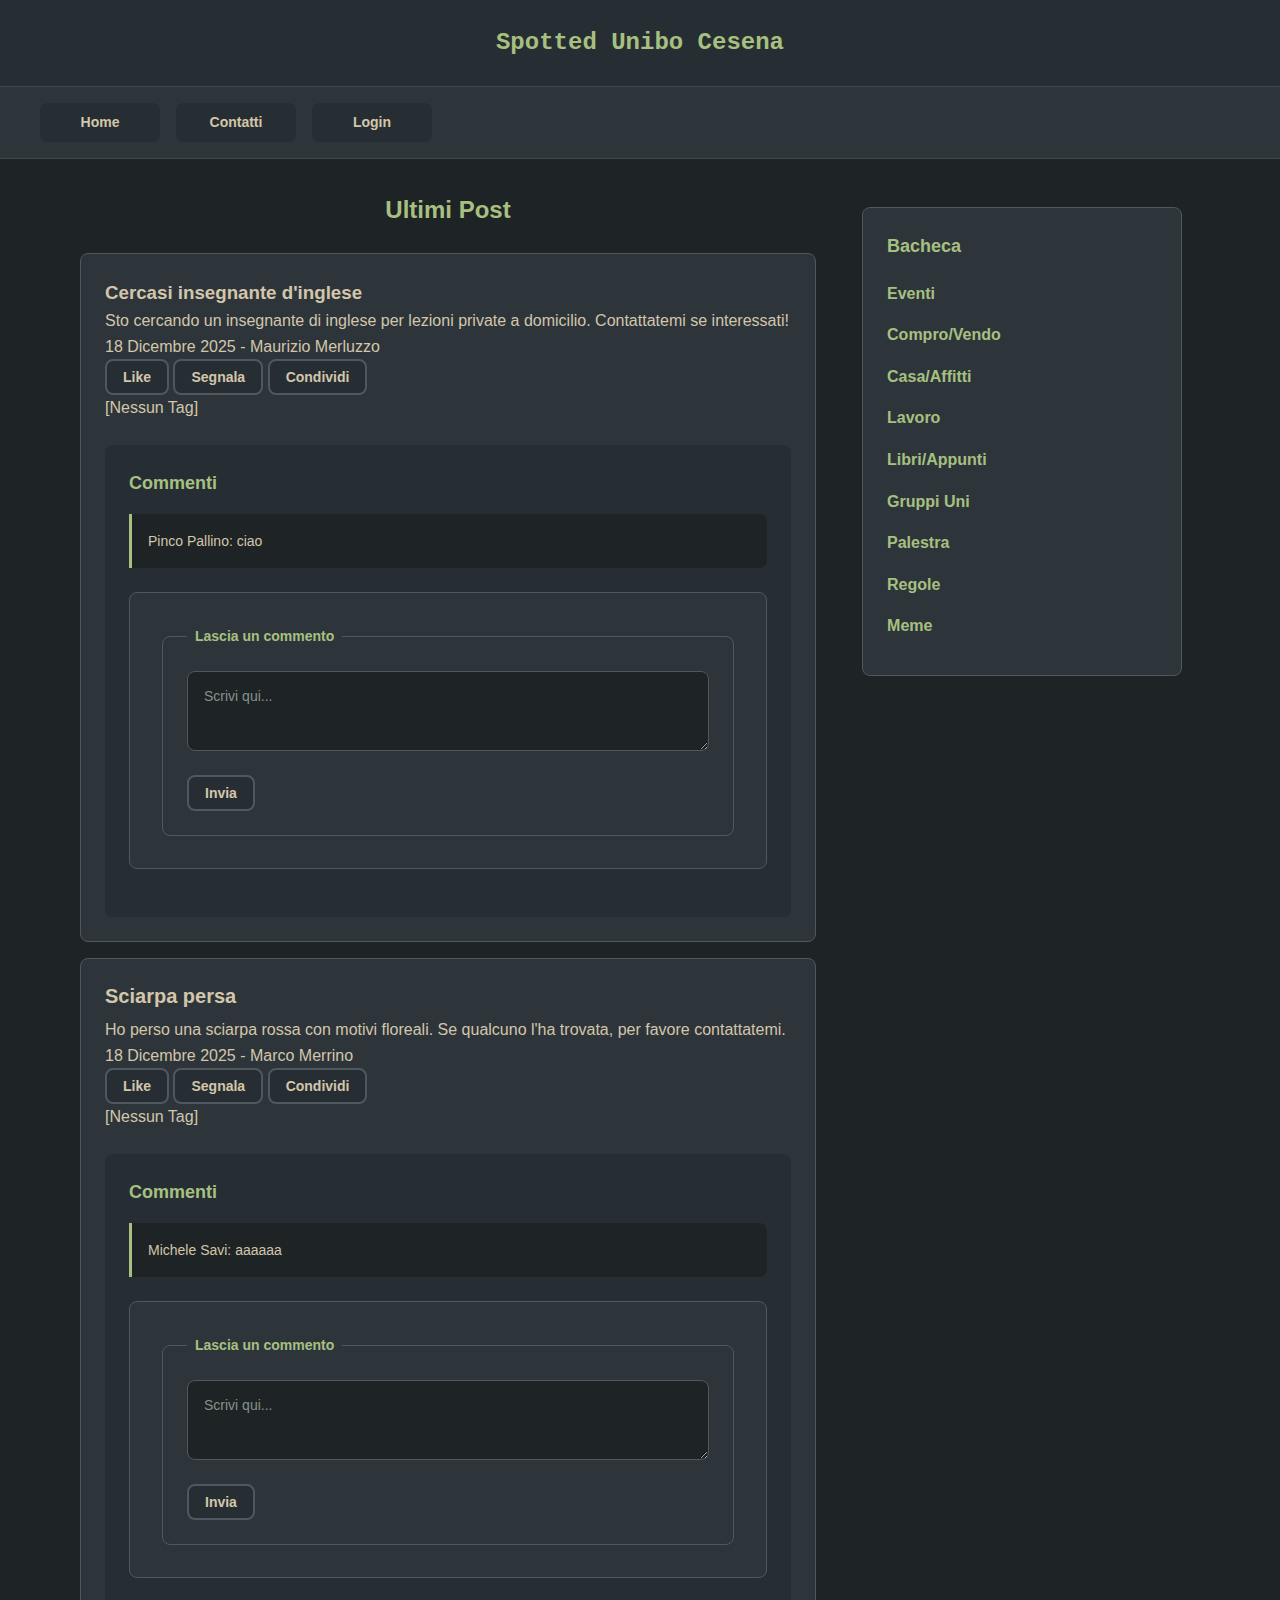
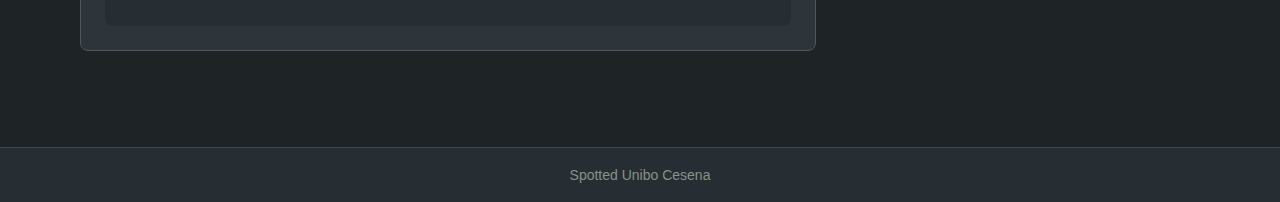
<file: old_stuff_to_delete/index.html>
<!DOCTYPE html>
<html lang="it">
<head>
    <title>Spotted Unibo Cesena - Home</title>
</head>
<body>
    <header>
        <h1>Spotted Unibo Cesena</h1> 
        <link rel="stylesheet" href="../css/style.css" />
        <meta name="viewport" content="width=device-width, initial-scale=1.0" />
    </header>
    <nav>
        <ul>
            <li><a href="index.html">Home</a></li>
            <li><a href="contatti.html">Contatti</a></li>   
            <li><a href="login.html">Login</a></li>
        </ul>
    </nav>
    <main>
        <h2>Ultimi Post</h2>
        <article>
            <h3>Cercasi insegnante d'inglese</h3>
            <p>Sto cercando un insegnante di inglese per lezioni private a domicilio. Contattatemi se interessati!</p>
            <p>18 Dicembre 2025 - Maurizio Merluzzo</p>
            <button>Like</button>
            <button>Segnala</button>
            <button>Condividi</button>
            <p>[Nessun Tag]</p>
            <section>
                <h4>Commenti</h4>
                <article>
                    <p>Pinco Pallino: ciao</p>
                </article>
                <form>
                    <fieldset>
                        <legend>Lascia un commento</legend>
                        <textarea required placeholder="Scrivi qui..."></textarea>
                        <button type="submit">Invia</button>
                    </fieldset>
                </form>
            </section>
        </article>
        <article>
            <h2>Sciarpa persa</h2>  
            <p>Ho perso una sciarpa rossa con motivi floreali. Se qualcuno l'ha trovata, per favore contattatemi.</p>
            <p>18 Dicembre 2025 - Marco Merrino</p>
            <button>Like</button>
            <button>Segnala</button>
            <button>Condividi</button>
            <p>[Nessun Tag]</p>
            <section>
                <h4>Commenti</h4>
                <article>
                    <p>Michele Savi: aaaaaa</p>
                </article>
                <form action="#" method="POST">
                    <fieldset>
                        <legend>Lascia un commento</legend>
                        <textarea required placeholder="Scrivi qui..."></textarea>
                        <button type="submit">Invia</button>
                    </fieldset>
                </form>
            </section>
        </article>
    </main>
    <aside>
        <section>
            <h2>Bacheca</h2>
            <ul>
                <li><a href="#">Eventi</a></li>
                <li><a href="#">Compro/Vendo</a></li>
                <li><a href="#">Casa/Affitti</a></li>
                <li><a href="#">Lavoro</a></li>
                <li><a href="#">Libri/Appunti</a></li>
                <li><a href="#">Gruppi Uni</a></li>
                <li><a href="#">Palestra</a></li>
                <li><a href="#">Regole</a></li>
                <li><a href="#">Meme</a></li>
            </ul>
        </section>
    </aside>
    <footer>
        <p>Spotted Unibo Cesena</p>
    </footer>
</body>
</html>
</file>
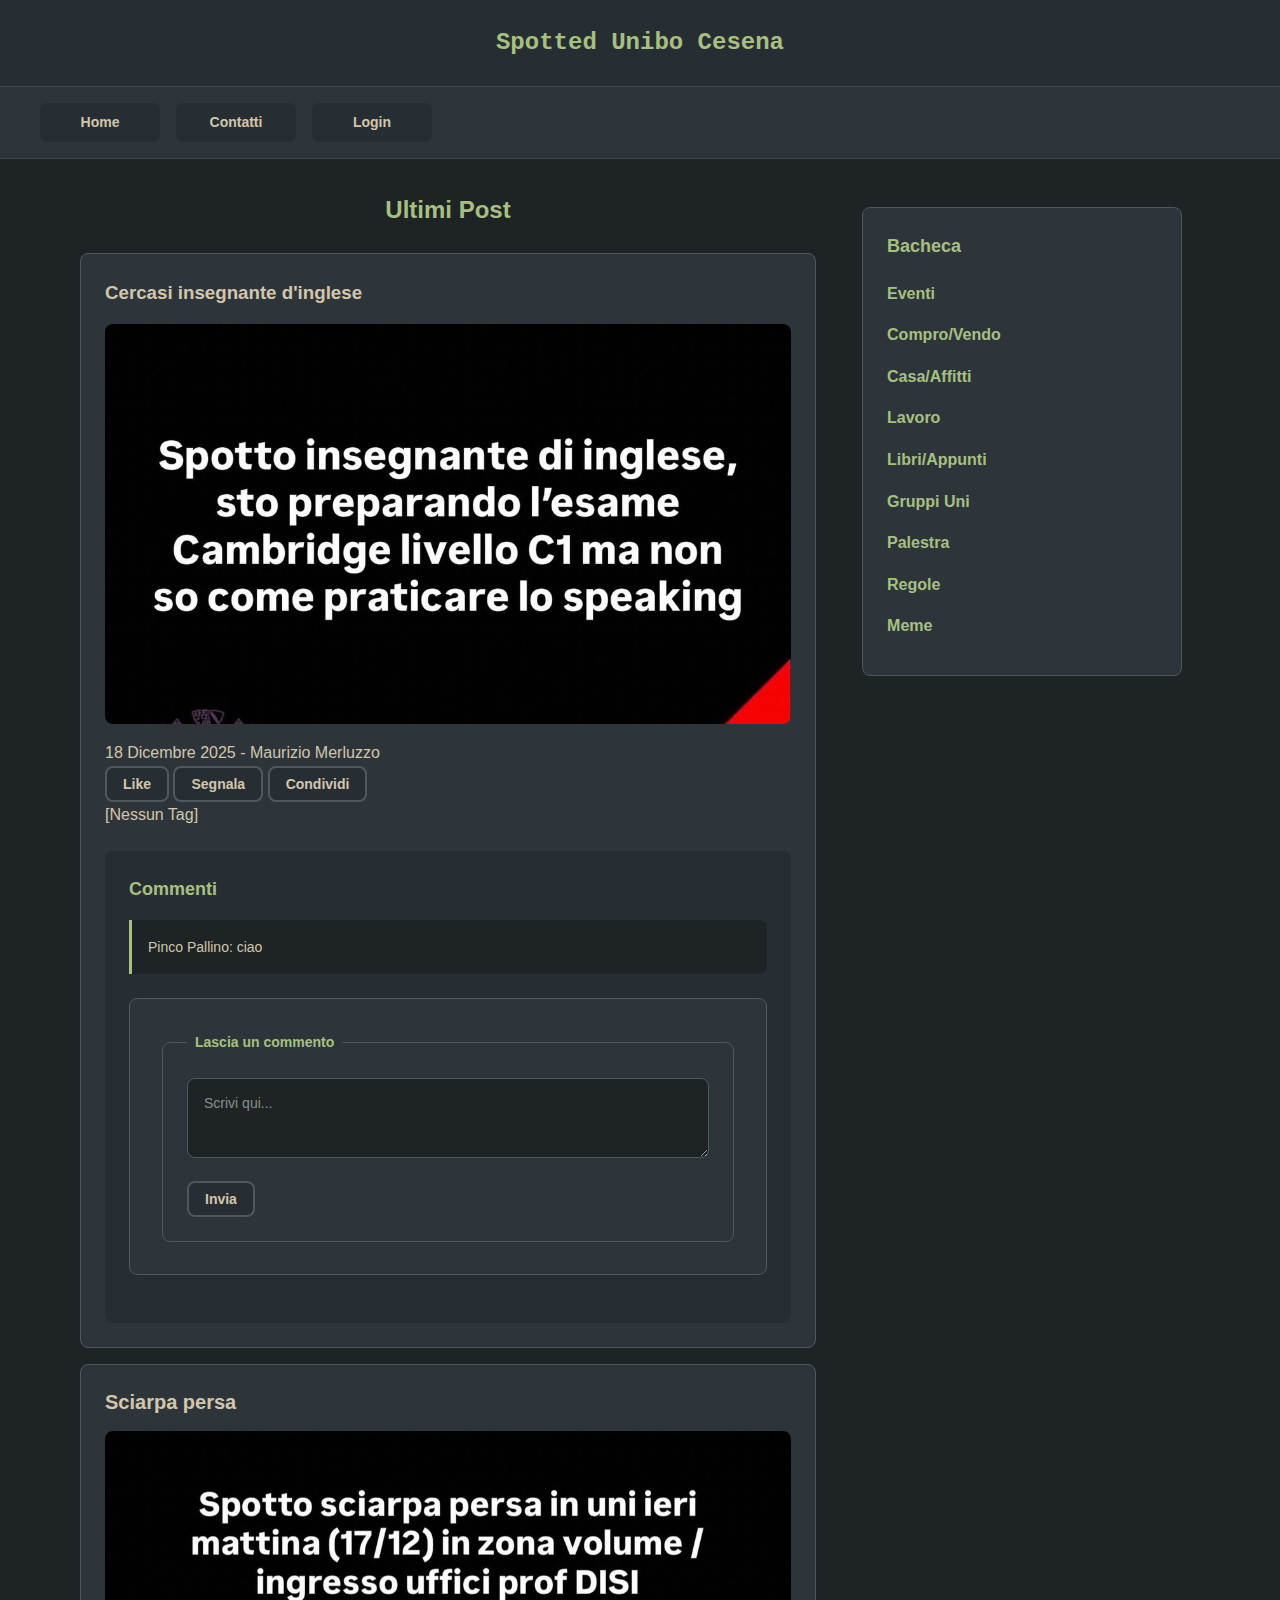
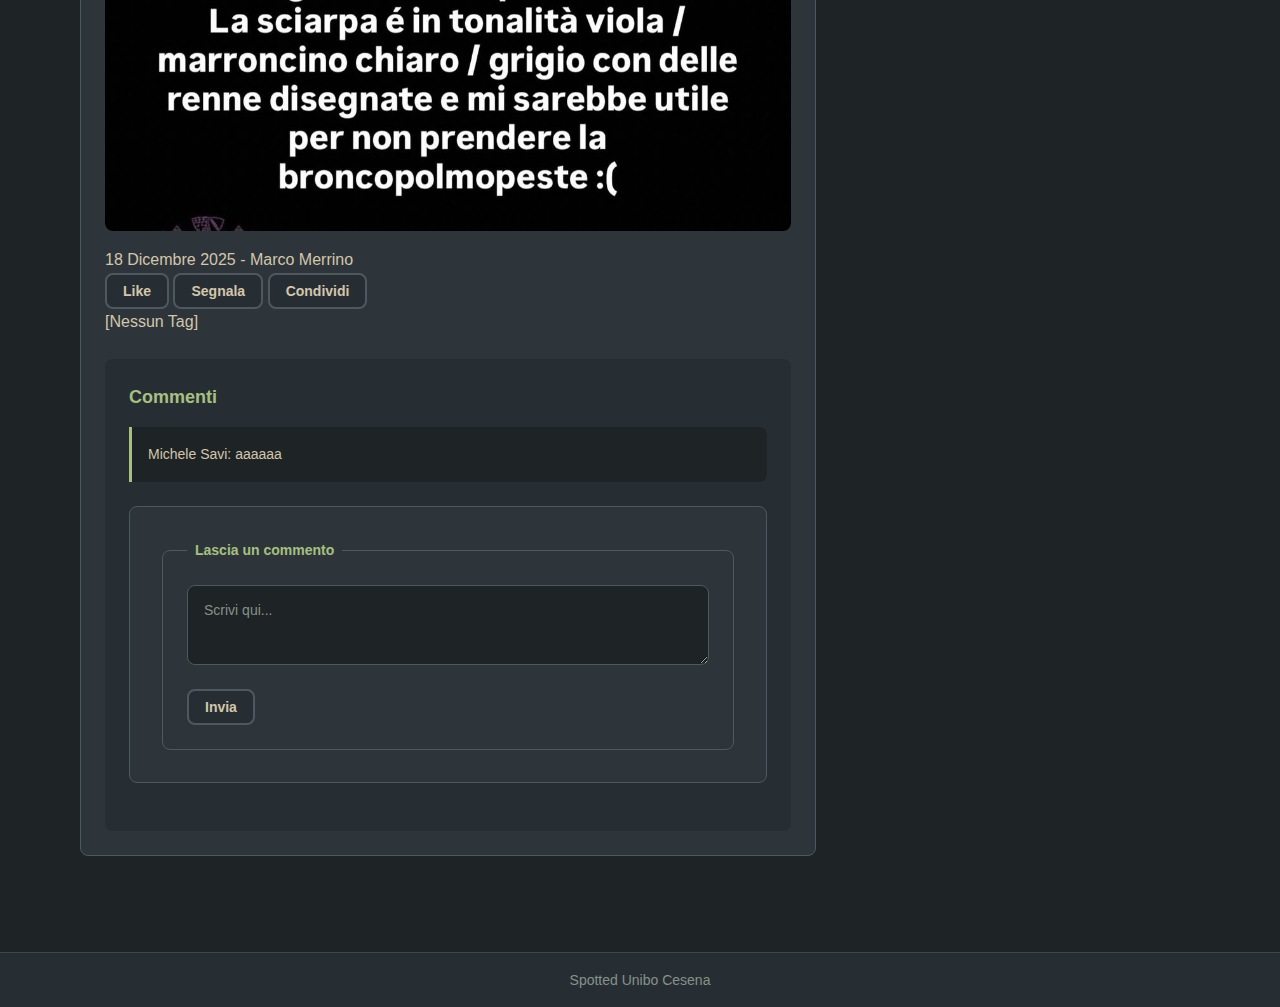
<file: website/index.html>
<!DOCTYPE html>
<html lang="it">
<head>
    <title>Spotted Unibo Cesena - Home</title>
</head>
<body>
    <header>
        <h1>Spotted Unibo Cesena</h1> 
        <link rel="stylesheet" href="../css/style.css" />
        <meta name="viewport" content="width=device-width, initial-scale=1.0" />
    </header>
    <nav>
        <ul>
            <li><a href="index.html">Home</a></li>
            <li><a href="contatti.html">Contatti</a></li>   
            <li><a href="login.html">Login</a></li>
        </ul>
    </nav>
    <main>
        <h2>Ultimi Post</h2>
        <article>
            <h3>Cercasi insegnante d'inglese</h3>
            <img src="../res/Post1.jpg" alt="" />
            <p>18 Dicembre 2025 - Maurizio Merluzzo</p>
            <button>Like</button>
            <button>Segnala</button>
            <button>Condividi</button>
            <p>[Nessun Tag]</p>
            <section>
                <h4>Commenti</h4>
                <article>
                    <p>Pinco Pallino: ciao</p>
                </article>
                <form>
                    <fieldset>
                        <legend>Lascia un commento</legend>
                        <textarea required placeholder="Scrivi qui..."></textarea>
                        <button type="submit">Invia</button>
                    </fieldset>
                </form>
            </section>
        </article>
        <article>
            <h2>Sciarpa persa</h2>  
            <img src="../res/Post2.jpg" alt="" />
            <p>18 Dicembre 2025 - Marco Merrino</p>
            <button>Like</button>
            <button>Segnala</button>
            <button>Condividi</button>
            <p>[Nessun Tag]</p>
            <section>
                <h4>Commenti</h4>
                <article>
                    <p>Michele Savi: aaaaaa</p>
                </article>
                <form action="#" method="POST">
                    <fieldset>
                        <legend>Lascia un commento</legend>
                        <textarea required placeholder="Scrivi qui..."></textarea>
                        <button type="submit">Invia</button>
                    </fieldset>
                </form>
            </section>
        </article>
    </main>
    <aside>
        <section>
            <h2>Bacheca</h2>
            <ul>
                <li><a href="#">Eventi</a></li>
                <li><a href="#">Compro/Vendo</a></li>
                <li><a href="#">Casa/Affitti</a></li>
                <li><a href="#">Lavoro</a></li>
                <li><a href="#">Libri/Appunti</a></li>
                <li><a href="#">Gruppi Uni</a></li>
                <li><a href="#">Palestra</a></li>
                <li><a href="#">Regole</a></li>
                <li><a href="#">Meme</a></li>
            </ul>
        </section>
    </aside>
    <footer>
        <p>Spotted Unibo Cesena</p>
    </footer>
</body>
</html>
</file>
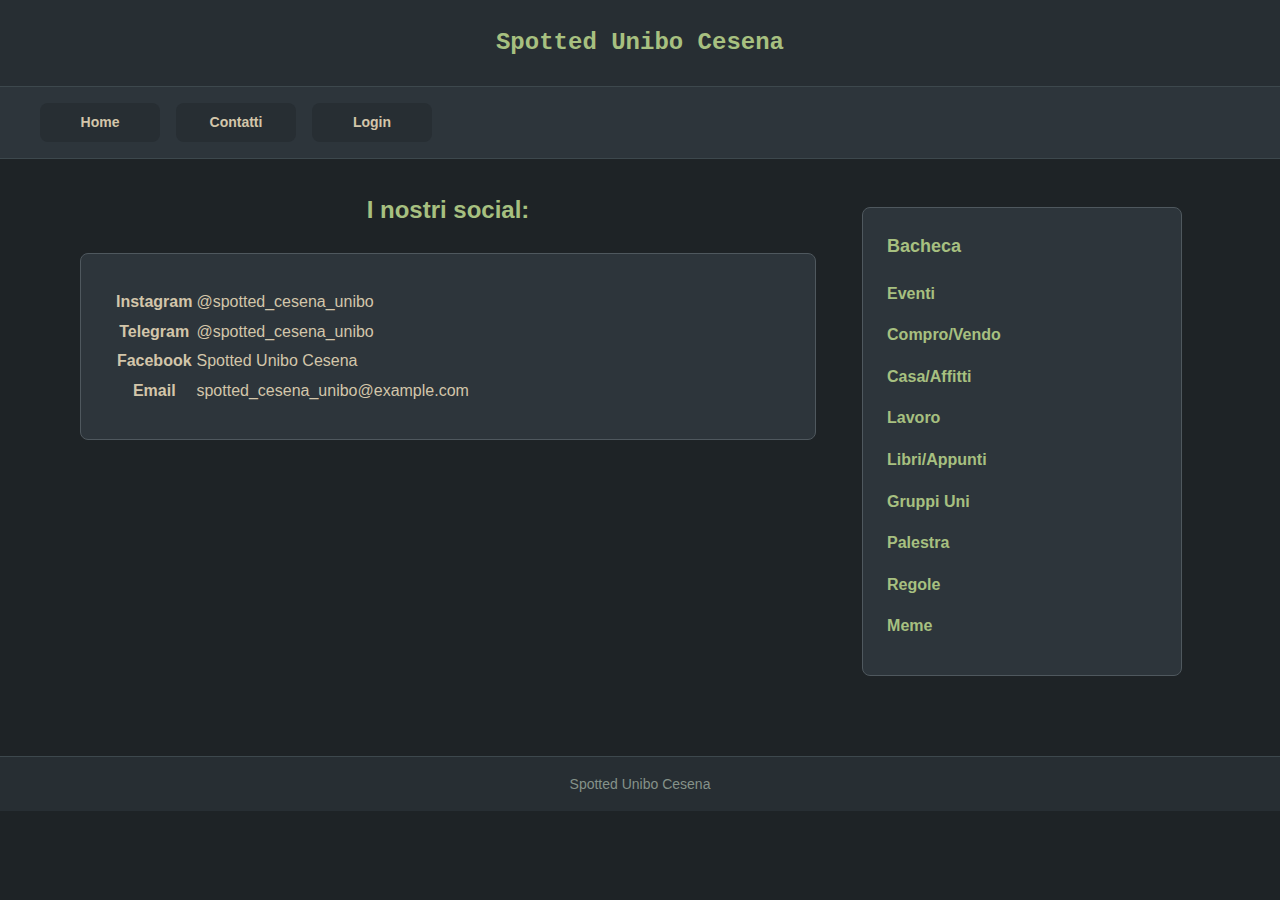
<file: old_stuff_to_delete/contatti.html>
<!DOCTYPE html>
<html lang="it">
<head>
    <title>Spotted Unibo Cesena - Home</title>
</head>
<body>
    <header>
        <h1>Spotted Unibo Cesena</h1> 
        <link rel="stylesheet" href="../css/style.css" />
        <meta name="viewport" content="width=device-width, initial-scale=1.0" />
    </header>
    <nav>
        <ul>
            <li><a href="index.html">Home</a></li>
            <li><a href="contatti.html">Contatti</a></li>   
            <li><a href="login.html">Login</a></li>
        </ul>
    </nav>
    <main>
        <h2>I nostri social:</h2>
        <section>
            <table>
                <tr>
                    <th id="instagram">Instagram</th><td headers="nickname instagram">@spotted_cesena_unibo</td>
                </tr>
                <tr>    
                    <th id="telegram">Telegram</th><td headers="nickname telegram">@spotted_cesena_unibo</td>
                </tr>
                <tr>    
                    <th id="facebook">Facebook</th><td headers="nickname facebook">Spotted Unibo Cesena</td>
                </tr>
                <tr>    
                    <th id="email">Email</th><td headers="email email">spotted_cesena_unibo@example.com</td>
                </tr>
            </table>
        </section>
    </main>
    <aside>
        <section>
            <h2>Bacheca</h2>
            <ul>
                <li><a href="#">Eventi</a></li>
                <li><a href="#">Compro/Vendo</a></li>
                <li><a href="#">Casa/Affitti</a></li>
                <li><a href="#">Lavoro</a></li>
                <li><a href="#">Libri/Appunti</a></li>
                <li><a href="#">Gruppi Uni</a></li>
                <li><a href="#">Palestra</a></li>
                <li><a href="#">Regole</a></li>
                <li><a href="#">Meme</a></li>
            </ul>
        </section>
    </aside>
    <footer>
        <p>Spotted Unibo Cesena</p>
    </footer>
</body>
</html>
</file>
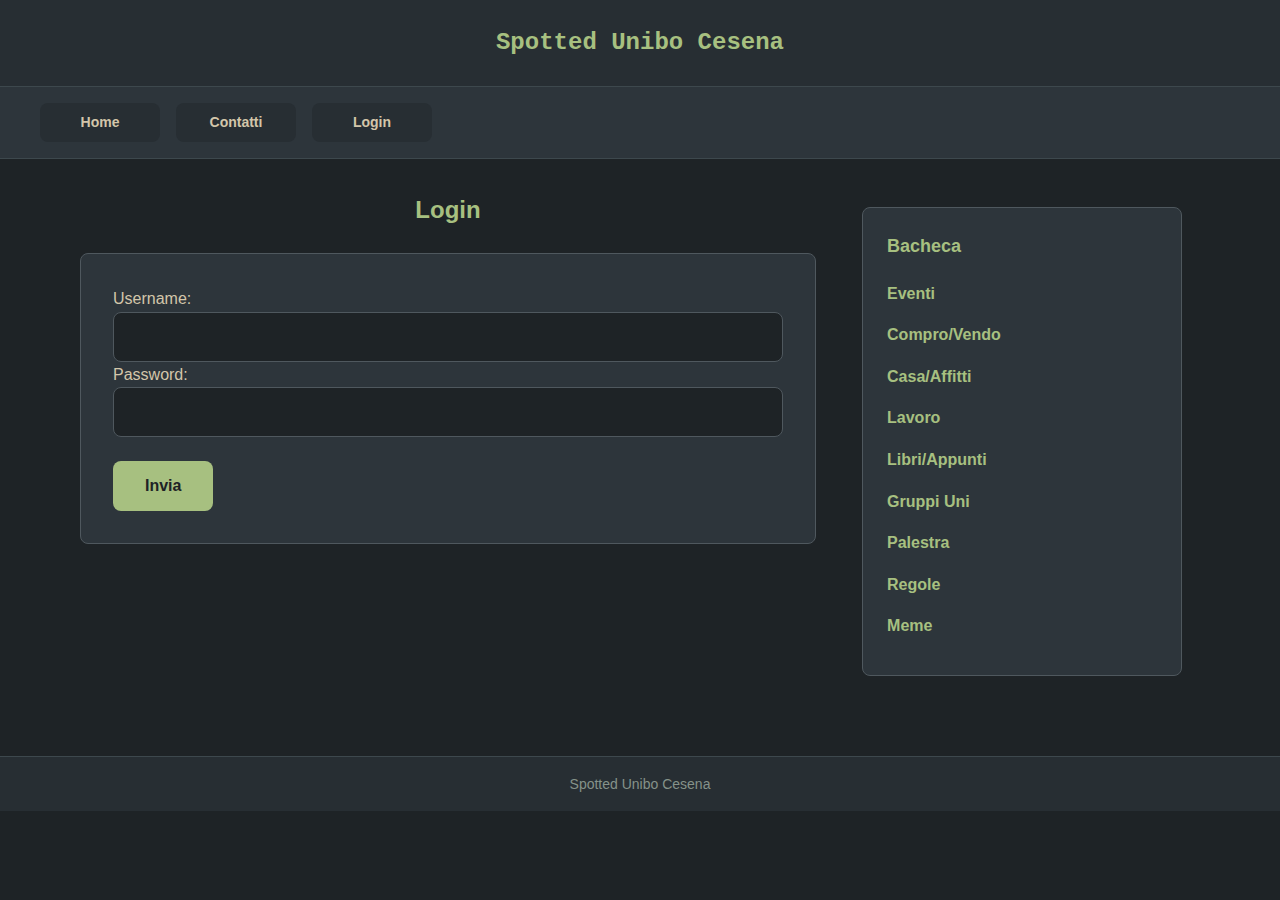
<file: old_stuff_to_delete/login.html>
<!DOCTYPE html>
<html lang="it">
<head>
    <title>Spotted Unibo Cesena - Home</title>
</head>
<body>
    <header>
        <h1>Spotted Unibo Cesena</h1> 
        <link rel="stylesheet" href="../css/style.css" />
        <meta name="viewport" content="width=device-width, initial-scale=1.0" />
    </header>
    <nav>
        <ul>
            <li><a href="index.html">Home</a></li>
            <li><a href="contatti.html">Contatti</a></li>   
            <li><a href="login.html">Login</a></li>
        </ul>
    </nav>
    <main>
        <h2>Login</h2>
        <form action="#" method="POST">
            <ul>
                <li>
                    <label for="username">Username:</label><input type="text" id="username" name="username" />
                </li>
                <li>
                    <label for="password">Password:</label><input type="password" id="password" name="password" />
                </li>
                <li>
                    <input type="submit" name="submit" value="Invia" />
                </li>
            </ul>
        </form>
    </main>
    <aside>
        <section>
            <h2>Bacheca</h2>
            <ul>
                <li><a href="#">Eventi</a></li>
                <li><a href="#">Compro/Vendo</a></li>
                <li><a href="#">Casa/Affitti</a></li>
                <li><a href="#">Lavoro</a></li>
                <li><a href="#">Libri/Appunti</a></li>
                <li><a href="#">Gruppi Uni</a></li>
                <li><a href="#">Palestra</a></li>
                <li><a href="#">Regole</a></li>
                <li><a href="#">Meme</a></li>
            </ul>
        </section>
    </aside>
    <footer>
        <p>Spotted Unibo Cesena</p>
    </footer>
</body>
</html>
</file>
<file: css/style.css>
/* ==================== CSS VARIABLES ==================== */
:root {
    /* Colors - Dark Theme Palette */
    --bg-primary: #1e2326;
    --bg-secondary: #2d353b;
    --bg-tertiary: #272e33;
    --bg-hover: #3d484d;

    --accent-green: #a7c080;
    --accent-green-hover: #8da563;
    --accent-blue: #7fbbb3;
    --accent-blue-hover: #5fa39b;
    --accent-yellow: #dbbc7f;
    --accent-red: #e67e80;
    --accent-red-hover: #c94f54;

    --text-primary: #d3c6aa;
    --text-muted: #859289;
    --text-heading: #a7c080;

    --border-color: #4f585e;
    --border-subtle: #3d484d;

    /* Spacing Scale */
    --space-xs: 0.25rem;    /* 4px */
    --space-sm: 0.5rem;     /* 8px */
    --space-md: 1rem;       /* 16px */
    --space-lg: 1.5rem;     /* 24px */
    --space-xl: 2rem;       /* 32px */
    --space-2xl: 3rem;      /* 48px */

    /* Typography */
    --font-base: 'Segoe UI', -apple-system, BlinkMacSystemFont, 'Helvetica Neue', Arial, sans-serif;
    --font-mono: 'Courier New', 'Courier', monospace;

    --text-xs: 0.75rem;     /* 12px */
    --text-sm: 0.875rem;    /* 14px */
    --text-base: 1rem;      /* 16px */
    --text-lg: 1.125rem;    /* 18px */
    --text-xl: 1.25rem;     /* 20px */
    --text-2xl: 1.5rem;     /* 24px */
    --text-3xl: 1.875rem;   /* 30px */

    /* Border Radius */
    --radius-sm: 4px;
    --radius-md: 8px;
    --radius-lg: 12px;
    --radius-full: 9999px;

    /* Transitions */
    --transition-fast: 150ms ease;
    --transition-base: 200ms ease;
    --transition-slow: 300ms ease;

    /* Shadows */
    --shadow-sm: 0 1px 3px rgba(0, 0, 0, 0.3);
    --shadow-md: 0 4px 6px rgba(0, 0, 0, 0.4);
    --shadow-lg: 0 10px 15px rgba(0, 0, 0, 0.5);
}

/* ==================== RESET & BASE STYLES ==================== */
* {
    box-sizing: border-box;
}

body, h1, h2, h3, h4, p, ul, ol {
    margin: 0;
    padding: 0;
}

body {
    background-color: var(--bg-primary);
    color: var(--text-primary);
    font-family: var(--font-base);
    font-size: var(--text-base);
    line-height: 1.6;
}

img {
    max-width: 100%;
    height: auto;
    display: block;
}

a {
    color: var(--accent-green);
    text-decoration: none;
    transition: color var(--transition-base);
}

a:hover {
    color: var(--accent-green-hover);
}

ul, ol {
    list-style: none;
}

/* ==================== LAYOUT - HEADER & FOOTER ==================== */
body > header,
body > footer {
    background-color: var(--bg-tertiary);
    color: var(--text-primary);
    text-align: center;
    padding: var(--space-lg) var(--space-md);
    border-bottom: 1px solid var(--border-subtle);
}

body > header h1 {
    font-family: var(--font-mono);
    font-size: var(--text-2xl);
    font-weight: 700;
    color: var(--accent-green);
}

body > footer {
    border-bottom: none;
    border-top: 1px solid var(--border-subtle);
    margin-top: var(--space-2xl);
    padding: var(--space-md);
    font-size: var(--text-sm);
    color: var(--text-muted);
}

/* ==================== NAVIGATION ==================== */
nav {
    background-color: var(--bg-secondary);
    padding: var(--space-md) var(--space-lg);
    border-bottom: 1px solid var(--border-subtle);
    position: sticky;
    top: 0;
    z-index: 100;
}

nav ul {
    display: flex;
    gap: var(--space-md);
    flex-wrap: wrap;
    justify-content: center;
    max-width: 1200px;
    margin: 0 auto;
}

nav ul li {
    flex: 1 1 auto;
    min-width: 120px;
    text-align: center;
}

nav ul li a {
    display: block;
    padding: var(--space-sm) var(--space-md);
    background-color: var(--bg-tertiary);
    color: var(--text-primary);
    border-radius: var(--radius-md);
    font-weight: 600;
    font-size: var(--text-sm);
    transition: all var(--transition-base);
}

nav ul li a:hover {
    background-color: var(--accent-green);
    color: var(--bg-primary);
    transform: translateY(-2px);
}

/* ==================== MAIN LAYOUT ==================== */
body > main {
    max-width: 800px;
    margin: var(--space-xl) auto;
    padding: 0 var(--space-md);
}

main > h2 {
    font-size: var(--text-2xl);
    color: var(--text-heading);
    margin-bottom: var(--space-lg);
    text-align: center;
    font-weight: 700;
}

/* ==================== REDDIT-STYLE POST CARDS ==================== */
.post-preview,
main > article {
    background-color: var(--bg-secondary);
    border: 1px solid var(--border-color);
    border-radius: var(--radius-md);
    padding: var(--space-lg);
    margin-bottom: var(--space-md);
    transition: all var(--transition-base);
}

.post-preview:hover {
    border-color: var(--accent-green);
    box-shadow: var(--shadow-md);
}

.post-preview h3,
main > article > h2 {
    margin: 0 0 var(--space-sm) 0;
    font-size: var(--text-xl);
    font-weight: 700;
    line-height: 1.3;
}

.post-title-link {
    color: var(--accent-green);
    font-weight: 700;
    transition: color var(--transition-base);
}

.post-title-link:hover {
    color: var(--accent-green-hover);
    text-decoration: underline;
}

/* Post Image */
.post-preview img,
main > article > img {
    width: 100%;
    height: auto;
    max-height: 400px;
    object-fit: cover;
    border-radius: var(--radius-md);
    margin: var(--space-md) 0;
}

/* Post Meta (Author, Date) */
.post-meta {
    color: var(--text-muted);
    font-size: var(--text-sm);
    margin: var(--space-sm) 0;
    display: flex;
    align-items: center;
    gap: var(--space-xs);
    flex-wrap: wrap;
}

/* Post Tags */
.post-tags {
    margin-top: var(--space-md);
    display: flex;
    flex-wrap: wrap;
    gap: var(--space-xs);
}

.tag-link {
    display: inline-block;
    background-color: var(--bg-tertiary);
    color: var(--accent-blue);
    padding: var(--space-xs) var(--space-md);
    border-radius: var(--radius-full);
    font-size: var(--text-xs);
    font-weight: 600;
    transition: all var(--transition-base);
    border: 1px solid var(--border-color);
}

.tag-link:hover {
    background-color: var(--accent-blue);
    color: var(--bg-primary);
    transform: scale(1.05);
}

/* ==================== POST ACTION BUTTONS ==================== */
.post-actions {
    margin: var(--space-lg) 0;
    display: flex;
    gap: var(--space-sm);
    flex-wrap: wrap;
    align-items: center;
}

/* Button Base Styles */
.btn,
button:not(.modal-close):not(.admin-delete-btn):not(.admin-delete-comment-btn),
.post-actions button,
.condividi-btn,
.segnala-btn,
.dm-btn,
.pin-btn {
    display: inline-flex;
    align-items: center;
    gap: var(--space-xs);
    padding: var(--space-sm) var(--space-md);
    background-color: var(--bg-tertiary);
    color: var(--text-primary);
    border: 2px solid var(--border-color);
    border-radius: var(--radius-md);
    font-family: var(--font-base);
    font-size: var(--text-sm);
    font-weight: 600;
    cursor: pointer;
    transition: all var(--transition-base);
    text-decoration: none;
}

.btn:hover,
button:not(.modal-close):not(.admin-delete-btn):not(.admin-delete-comment-btn):hover,
.post-actions button:hover {
    transform: translateY(-2px);
    box-shadow: var(--shadow-sm);
}

/* Remove Like Button - Keep for backwards compatibility but hide */
.like-btn {
    display: none !important;
}

/* Share Button */
.condividi-btn {
    border-color: var(--accent-blue);
    background-color: var(--bg-tertiary);
}

.condividi-btn:hover {
    background-color: var(--accent-blue);
    color: var(--bg-primary);
}

/* Report Button */
.segnala-btn {
    border-color: var(--accent-red);
    background-color: var(--bg-tertiary);
}

.segnala-btn:hover {
    background-color: var(--accent-red);
    color: var(--bg-primary);
}

/* DM Request Button */
.dm-btn {
    border-color: var(--accent-yellow);
    background-color: var(--bg-tertiary);
}

.dm-btn:hover {
    background-color: var(--accent-yellow);
    color: var(--bg-primary);
}

/* Pin Button (Admin Only) */
.pin-btn {
    border-color: var(--accent-green);
    background-color: var(--bg-tertiary);
}

.pin-btn:hover {
    background-color: var(--accent-green);
    color: var(--bg-primary);
}

.pin-btn.pinned {
    background-color: var(--accent-green);
    color: var(--bg-primary);
}

/* Primary Button */
.btn-primary {
    background-color: var(--accent-green);
    color: var(--bg-primary);
    border-color: var(--accent-green);
}

.btn-primary:hover {
    background-color: var(--accent-green-hover);
    border-color: var(--accent-green-hover);
}

/* Secondary Button */
.btn-secondary {
    background-color: transparent;
    color: var(--text-primary);
    border-color: var(--border-color);
}

.btn-secondary:hover {
    background-color: var(--bg-hover);
}

/* Admin Button */
.btn-admin {
    background-color: var(--accent-red);
    color: var(--bg-primary);
    border-color: var(--accent-red);
}

.btn-admin:hover {
    background-color: var(--accent-red-hover);
    border-color: var(--accent-red-hover);
}

/* Small Button Variant */
.btn-small {
    padding: var(--space-xs) var(--space-sm);
    font-size: var(--text-xs);
}

/* ==================== COMMENTS SECTION ==================== */
main > article > section {
    background-color: var(--bg-tertiary);
    border-radius: var(--radius-md);
    padding: var(--space-lg);
    margin-top: var(--space-lg);
}

main > article > section > h4 {
    color: var(--text-heading);
    margin: 0 0 var(--space-md) 0;
    font-size: var(--text-lg);
    font-weight: 700;
}

.comment,
main > article > section > article {
    background-color: var(--bg-primary);
    border-left: 3px solid var(--accent-green);
    padding: var(--space-md);
    margin-bottom: var(--space-sm);
    border-radius: 0 var(--radius-md) var(--radius-md) 0;
}

.comment p,
main > article > section > article > p {
    margin: 0;
    font-size: var(--text-sm);
    color: var(--text-primary);
}

.comment small {
    color: var(--text-muted);
    font-size: var(--text-xs);
    margin-left: var(--space-sm);
}

/* Comment Form */
main > article > section > form {
    margin-top: var(--space-lg);
}

main > article > section > form fieldset {
    border: 1px solid var(--border-color);
    border-radius: var(--radius-md);
    padding: var(--space-lg);
    background-color: var(--bg-secondary);
}

main > article > section > form legend {
    color: var(--text-heading);
    font-size: var(--text-sm);
    font-weight: 700;
    padding: 0 var(--space-sm);
}

main > article > section > form textarea {
    width: 100%;
    min-height: 80px;
    background-color: var(--bg-primary);
    border: 1px solid var(--border-color);
    border-radius: var(--radius-md);
    color: var(--text-primary);
    padding: var(--space-md);
    font-family: var(--font-base);
    font-size: var(--text-sm);
    resize: vertical;
    transition: border-color var(--transition-base);
}

main > article > section > form textarea::placeholder {
    color: var(--text-muted);
}

main > article > section > form textarea:focus {
    outline: none;
    border-color: var(--accent-green);
    box-shadow: 0 0 0 3px rgba(167, 192, 128, 0.1);
}

main > article > section > form button[type="submit"] {
    background-color: var(--accent-green);
    color: var(--bg-primary);
    border: none;
    border-radius: var(--radius-md);
    padding: var(--space-sm) var(--space-lg);
    margin-top: var(--space-md);
    cursor: pointer;
    font-weight: 700;
    font-size: var(--text-sm);
    transition: all var(--transition-base);
}

main > article > section > form button[type="submit"]:hover {
    background-color: var(--accent-green-hover);
    transform: translateY(-2px);
}

/* Login Message */
.login-message {
    text-align: center;
    padding: var(--space-lg);
    margin: var(--space-md) 0;
}

.login-message a {
    display: inline-block;
    background-color: var(--accent-green);
    color: var(--bg-primary);
    padding: var(--space-sm) var(--space-lg);
    border-radius: var(--radius-md);
    font-weight: 700;
    transition: all var(--transition-base);
}

.login-message a:hover {
    background-color: var(--accent-green-hover);
    transform: translateY(-2px);
}

/* ==================== SIDEBAR ==================== */
aside {
    background-color: var(--bg-secondary);
    border: 1px solid var(--border-color);
    border-radius: var(--radius-md);
    margin: 0 var(--space-md) var(--space-xl);
    padding: var(--space-lg);
}

aside > section {
    padding: 0;
}

aside > section > h2 {
    font-size: var(--text-lg);
    color: var(--text-heading);
    margin-bottom: var(--space-md);
    font-weight: 700;
}

aside > section > ul > li {
    margin-bottom: var(--space-sm);
}

aside > section > ul > li > a {
    color: var(--accent-green);
    font-weight: 600;
    display: block;
    padding: var(--space-xs) 0;
    transition: all var(--transition-base);
}

aside > section > ul > li > a:hover {
    color: var(--accent-green-hover);
    padding-left: var(--space-sm);
}

/* ==================== FORMS ==================== */
main > form,
main > section,
form {
    background-color: var(--bg-secondary);
    border: 1px solid var(--border-color);
    border-radius: var(--radius-md);
    padding: var(--space-xl);
    margin-bottom: var(--space-lg);
}

main > form fieldset,
form fieldset {
    border: 2px solid var(--border-color);
    border-radius: var(--radius-md);
    padding: var(--space-lg);
    background-color: var(--bg-tertiary);
    margin: 0 auto;
    max-width: 600px;
}

main > form fieldset legend,
form fieldset legend {
    color: var(--text-heading);
    font-weight: 700;
    padding: 0 var(--space-md);
    font-size: var(--text-lg);
}

main > form fieldset label,
form fieldset label {
    display: block;
    color: var(--text-primary);
    margin-top: var(--space-md);
    margin-bottom: var(--space-xs);
    font-weight: 600;
    font-size: var(--text-sm);
}

main > form fieldset input[type="text"],
main > form fieldset input[type="email"],
main > form fieldset input[type="password"],
main > form fieldset textarea,
form input[type="text"],
form input[type="email"],
form input[type="password"],
form textarea {
    width: 100%;
    background-color: var(--bg-primary);
    border: 1px solid var(--border-color);
    border-radius: var(--radius-md);
    color: var(--text-primary);
    padding: var(--space-md);
    font-family: var(--font-base);
    font-size: var(--text-sm);
    transition: border-color var(--transition-base);
}

main > form fieldset textarea,
form textarea {
    resize: vertical;
    min-height: 100px;
}

main > form fieldset input:focus,
main > form fieldset textarea:focus,
form input:focus,
form textarea:focus {
    outline: none;
    border-color: var(--accent-green);
    box-shadow: 0 0 0 3px rgba(167, 192, 128, 0.1);
}

main > form fieldset button[type="submit"],
form button[type="submit"],
form input[type="submit"] {
    background-color: var(--accent-green);
    color: var(--bg-primary);
    border: none;
    border-radius: var(--radius-md);
    padding: var(--space-md) var(--space-xl);
    margin-top: var(--space-lg);
    cursor: pointer;
    font-weight: 700;
    font-size: var(--text-base);
    transition: all var(--transition-base);
}

main > form fieldset button[type="submit"]:hover,
form button[type="submit"]:hover,
form input[type="submit"]:hover {
    background-color: var(--accent-green-hover);
    transform: translateY(-2px);
}

/* Custom File Input */
.file-input-wrapper {
    position: relative;
    margin: var(--space-md) 0;
}

.file-input-wrapper input[type="file"] {
    position: absolute;
    left: -9999px;
    opacity: 0;
}

.file-input-label {
    display: inline-block;
    padding: var(--space-md) var(--space-lg);
    background-color: var(--accent-green);
    color: var(--bg-primary);
    border-radius: var(--radius-md);
    cursor: pointer;
    font-weight: 700;
    font-size: var(--text-sm);
    transition: all var(--transition-base);
}

.file-input-label:hover {
    background-color: var(--accent-green-hover);
    transform: scale(1.02);
}

.file-name {
    display: block;
    margin-top: var(--space-sm);
    color: var(--text-muted);
    font-size: var(--text-sm);
    font-style: italic;
}

/* Tag Checkboxes */
.tag-checkbox {
    display: inline-block;
    margin: var(--space-xs) var(--space-md) var(--space-xs) 0;
}

.tag-checkbox input[type="checkbox"] {
    width: auto;
    margin-right: var(--space-xs);
}

.tag-checkbox label {
    display: inline;
    margin: 0;
    font-weight: normal;
    cursor: pointer;
}

/* Anonymous Option */
.anonimo-option {
    background-color: var(--bg-tertiary);
    padding: var(--space-md);
    border-radius: var(--radius-md);
    margin: var(--space-md) 0;
    border: 1px solid var(--border-color);
}

.anonimo-option input[type="checkbox"] {
    width: auto;
    margin-right: var(--space-sm);
}

.anonimo-option label {
    display: inline;
    margin: 0;
    font-weight: 700;
    cursor: pointer;
}

.anonimo-hint {
    margin: var(--space-sm) 0 0 0;
    font-size: var(--text-xs);
    color: var(--text-muted);
    font-style: italic;
}

/* ==================== BADGES ==================== */
.admin-badge {
    display: inline-block;
    background-color: var(--accent-red);
    color: var(--bg-primary);
    padding: var(--space-xs) var(--space-sm);
    border-radius: var(--radius-full);
    font-size: var(--text-xs);
    font-weight: 700;
    margin-left: var(--space-xs);
}

.admin-anonimo-badge {
    font-size: var(--text-sm);
    color: var(--accent-red);
    font-weight: normal;
}

.anonimo-badge {
    font-size: var(--text-sm);
    margin-left: var(--space-xs);
}

/* ==================== AUTHOR LINKS ==================== */
.author-link {
    color: var(--accent-green);
    font-weight: 700;
    transition: color var(--transition-base);
}

.author-link:hover {
    color: var(--accent-green-hover);
    text-decoration: underline;
}

/* ==================== TOAST NOTIFICATIONS ==================== */
.toast {
    position: fixed;
    bottom: var(--space-xl);
    right: var(--space-xl);
    background-color: var(--bg-secondary);
    color: var(--text-primary);
    padding: var(--space-md) var(--space-lg);
    border-radius: var(--radius-md);
    border: 1px solid var(--border-color);
    box-shadow: var(--shadow-lg);
    z-index: 9999;
    animation: slideIn 0.3s ease;
    max-width: 300px;
}

@keyframes slideIn {
    from {
        transform: translateX(400px);
        opacity: 0;
    }
    to {
        transform: translateX(0);
        opacity: 1;
    }
}

.toast.success {
    border-color: var(--accent-green);
    background-color: rgba(167, 192, 128, 0.1);
}

.toast.error {
    border-color: var(--accent-red);
    background-color: rgba(230, 126, 128, 0.1);
}

.toast.info {
    border-color: var(--accent-blue);
    background-color: rgba(127, 187, 179, 0.1);
}

/* ==================== MODAL ==================== */
.modal {
    position: fixed;
    top: 0;
    left: 0;
    width: 100%;
    height: 100%;
    background-color: rgba(0, 0, 0, 0.75);
    display: flex;
    justify-content: center;
    align-items: center;
    z-index: 1000;
}

.modal-content {
    background-color: var(--bg-secondary);
    border: 1px solid var(--border-color);
    border-radius: var(--radius-lg);
    padding: var(--space-xl);
    max-width: 500px;
    width: 90%;
    color: var(--text-primary);
    position: relative;
    box-shadow: var(--shadow-lg);
}

.modal-close {
    position: absolute;
    top: var(--space-md);
    right: var(--space-md);
    font-size: var(--text-3xl);
    color: var(--text-muted);
    cursor: pointer;
    transition: color var(--transition-base);
    background: none;
    border: none;
    padding: 0;
    line-height: 1;
}

.modal-close:hover {
    color: var(--accent-red);
}

.modal-content h3 {
    margin: 0 0 var(--space-lg) 0;
    color: var(--accent-red);
    font-size: var(--text-xl);
}

.modal-content label {
    display: block;
    margin-bottom: var(--space-xs);
    color: var(--text-primary);
    font-weight: 700;
    font-size: var(--text-sm);
}

.modal-content select,
.modal-content textarea {
    width: 100%;
    padding: var(--space-md);
    margin-bottom: var(--space-md);
    background-color: var(--bg-primary);
    border: 1px solid var(--border-color);
    border-radius: var(--radius-md);
    color: var(--text-primary);
    font-size: var(--text-sm);
}

.modal-content select:focus,
.modal-content textarea:focus {
    outline: none;
    border-color: var(--accent-green);
    box-shadow: 0 0 0 3px rgba(167, 192, 128, 0.1);
}

.modal-content textarea {
    min-height: 80px;
    resize: vertical;
}

/* ==================== PROFILE PAGE ==================== */
.profilo-container {
    background-color: var(--bg-secondary);
    border: 1px solid var(--border-color);
    border-radius: var(--radius-lg);
    padding: var(--space-xl);
    margin-bottom: var(--space-lg);
}

.profilo-header {
    display: flex;
    align-items: center;
    gap: var(--space-lg);
    margin-bottom: var(--space-lg);
    flex-wrap: wrap;
}

.profilo-avatar {
    position: relative;
    width: 100px;
    height: 100px;
    flex-shrink: 0;
}

.profilo-avatar img {
    width: 100px;
    height: 100px;
    border-radius: 50%;
    object-fit: cover;
    border: 3px solid var(--accent-green);
}

.avatar-form {
    position: absolute;
    bottom: 0;
    right: 0;
}

.avatar-form input[type="file"] {
    display: none;
}

.avatar-edit-btn {
    display: flex;
    align-items: center;
    justify-content: center;
    width: 30px;
    height: 30px;
    background-color: var(--accent-green);
    border-radius: 50%;
    cursor: pointer;
    transition: all var(--transition-base);
}

.avatar-edit-btn:hover {
    background-color: var(--accent-green-hover);
    transform: scale(1.1);
}

.profilo-info h2 {
    margin: 0 0 var(--space-xs) 0;
    color: var(--text-primary);
    font-size: var(--text-2xl);
}

.profilo-info .username {
    margin: 0;
    color: var(--text-muted);
    font-size: var(--text-sm);
}

.profilo-stats {
    display: flex;
    gap: var(--space-xl);
    margin-bottom: var(--space-lg);
    padding: var(--space-lg);
    background-color: var(--bg-tertiary);
    border-radius: var(--radius-md);
}

.stat {
    text-align: center;
}

.stat-number {
    display: block;
    font-size: var(--text-3xl);
    font-weight: 700;
    color: var(--accent-green);
}

.stat-label {
    font-size: var(--text-xs);
    color: var(--text-muted);
}

.profilo-actions {
    display: flex;
    gap: var(--space-sm);
    flex-wrap: wrap;
}

.post-item-profilo {
    display: flex;
    gap: var(--space-md);
    background-color: var(--bg-tertiary);
    border-radius: var(--radius-md);
    padding: var(--space-md);
    margin-bottom: var(--space-md);
    flex-wrap: wrap;
}

.post-item-profilo .post-image {
    flex-shrink: 0;
}

.post-item-profilo .post-image img {
    width: 120px;
    height: 80px;
    object-fit: cover;
    border-radius: var(--radius-md);
}

.post-item-profilo .post-content {
    flex: 1;
    min-width: 200px;
}

.post-item-profilo h3 {
    margin: 0 0 var(--space-sm) 0;
    color: var(--accent-green);
    font-size: var(--text-lg);
}

/* ==================== ADMIN PANEL ==================== */
.admin-container {
    background-color: var(--bg-secondary);
    border: 1px solid var(--border-color);
    border-radius: var(--radius-lg);
    padding: var(--space-xl);
}

.admin-container > h2 {
    margin: 0 0 var(--space-lg) 0;
    color: var(--accent-red);
    text-align: center;
    font-size: var(--text-2xl);
}

.admin-nav {
    display: flex;
    gap: var(--space-sm);
    flex-wrap: wrap;
    margin-bottom: var(--space-xl);
    padding-bottom: var(--space-md);
    border-bottom: 1px solid var(--border-color);
}

.admin-nav a {
    display: inline-block;
    padding: var(--space-sm) var(--space-lg);
    background-color: var(--bg-tertiary);
    color: var(--text-primary);
    border-radius: var(--radius-md);
    font-size: var(--text-sm);
    font-weight: 600;
    transition: all var(--transition-base);
    position: relative;
}

.admin-nav a:hover {
    background-color: var(--bg-hover);
}

.admin-nav a.active {
    background-color: var(--accent-red);
    color: var(--bg-primary);
}

.dashboard-grid {
    display: grid;
    grid-template-columns: repeat(auto-fit, minmax(200px, 1fr));
    gap: var(--space-lg);
}

.dashboard-card {
    background-color: var(--bg-tertiary);
    border-radius: var(--radius-md);
    padding: var(--space-xl);
    text-align: center;
    border: 1px solid var(--border-color);
}

.card-number {
    font-size: var(--text-3xl);
    font-weight: 700;
    color: var(--accent-green);
    display: block;
}

.card-label {
    font-size: var(--text-sm);
    color: var(--text-muted);
    display: block;
    margin-bottom: var(--space-sm);
}

/* Segnalazioni */
.segnalazioni-list {
    display: flex;
    flex-direction: column;
    gap: var(--space-md);
}

.segnalazione-item {
    background-color: var(--bg-tertiary);
    border-radius: var(--radius-md);
    padding: var(--space-md);
    border-left: 4px solid var(--border-color);
}

.segnalazione-item.stato-pending {
    border-left-color: var(--accent-yellow);
}

.segnalazione-item.stato-reviewed {
    border-left-color: var(--accent-blue);
}

.segnalazione-item.stato-resolved {
    border-left-color: var(--accent-green);
}

.segnalazione-item.stato-dismissed {
    border-left-color: var(--text-muted);
}

/* Admin Delete Buttons */
.admin-delete-btn,
.admin-delete-comment-btn {
    background-color: var(--accent-red);
    color: white;
    border: none;
    padding: var(--space-xs) var(--space-md);
    border-radius: var(--radius-sm);
    cursor: pointer;
    font-size: var(--text-xs);
    font-weight: 700;
    transition: background-color var(--transition-base);
}

.admin-delete-btn:hover,
.admin-delete-comment-btn:hover {
    background-color: var(--accent-red-hover);
}

/* ==================== RESPONSIVE DESIGN ==================== */
@media screen and (min-width: 768px) {
    /* Desktop layout with sidebar */
    main,
    aside {
        display: inline-block;
        vertical-align: top;
    }

    body > main {
        width: 60%;
        margin-left: 5%;
        margin-right: 2%;
    }

    aside {
        width: 25%;
        margin: var(--space-2xl) 5% var(--space-xl) 0;
        position: sticky;
        top: 80px;
    }

    nav ul {
        justify-content: flex-start;
    }

    nav ul li {
        flex: 0 1 auto;
    }
}

@media screen and (max-width: 767px) {
    /* Mobile adjustments */
    body > main {
        padding: 0 var(--space-sm);
    }

    .post-preview,
    main > article {
        padding: var(--space-md);
    }

    .post-actions {
        flex-direction: column;
        align-items: stretch;
    }

    .post-actions button,
    .btn {
        width: 100%;
        justify-content: center;
    }
}

/* ==================== UTILITY CLASSES ==================== */
.text-center {
    text-align: center;
}

.text-muted {
    color: var(--text-muted);
}

.mt-sm {
    margin-top: var(--space-sm);
}

.mt-md {
    margin-top: var(--space-md);
}

.mt-lg {
    margin-top: var(--space-lg);
}

.mb-sm {
    margin-bottom: var(--space-sm);
}

.mb-md {
    margin-bottom: var(--space-md);
}

.mb-lg {
    margin-bottom: var(--space-lg);
}
</file>
